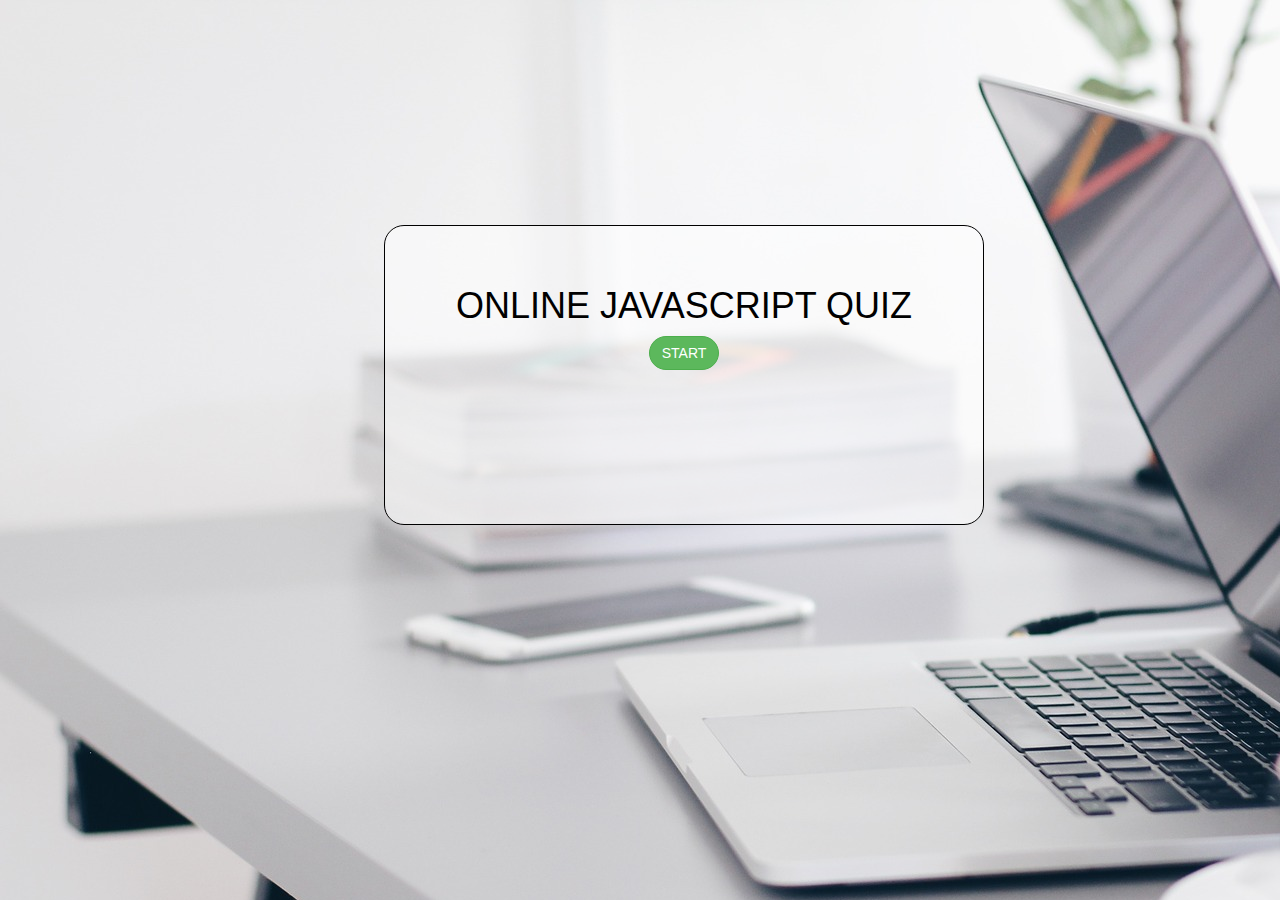
<file: index.html>
<!DOCTYPE html>
<html lang="en" dir="ltr">

<head>
  <meta charset="utf-8">
  <title>JAVASCRIPT-QUIZ</title>
  <link href="css/bootstrap.css" rel="stylesheet" type="text/css">
  <link href="css/styles.css" rel="stylesheet" type="text/css">
</head>

<body>
  <div class="container">
    <div class="quizContainer">


      <h1> Online JavaScript Quiz </h1>
      <div class="paragraph">
        <p> How good are you in Javascript? </p>
        <br>
        <p> Find out if you are the whizz-kid of JavaScript by doing this quiz! </p>


        <a id="wrapper" href="javascript.html">LET'S BEGIN</a>
      </div>
      <button id="hide" class="btn btn-success">START</button>
    </div>


  </div>
  <script src="./js/jquery.js"></script>
  <script src="./js/scripts.js"></script>
</body>

</html>
</file>
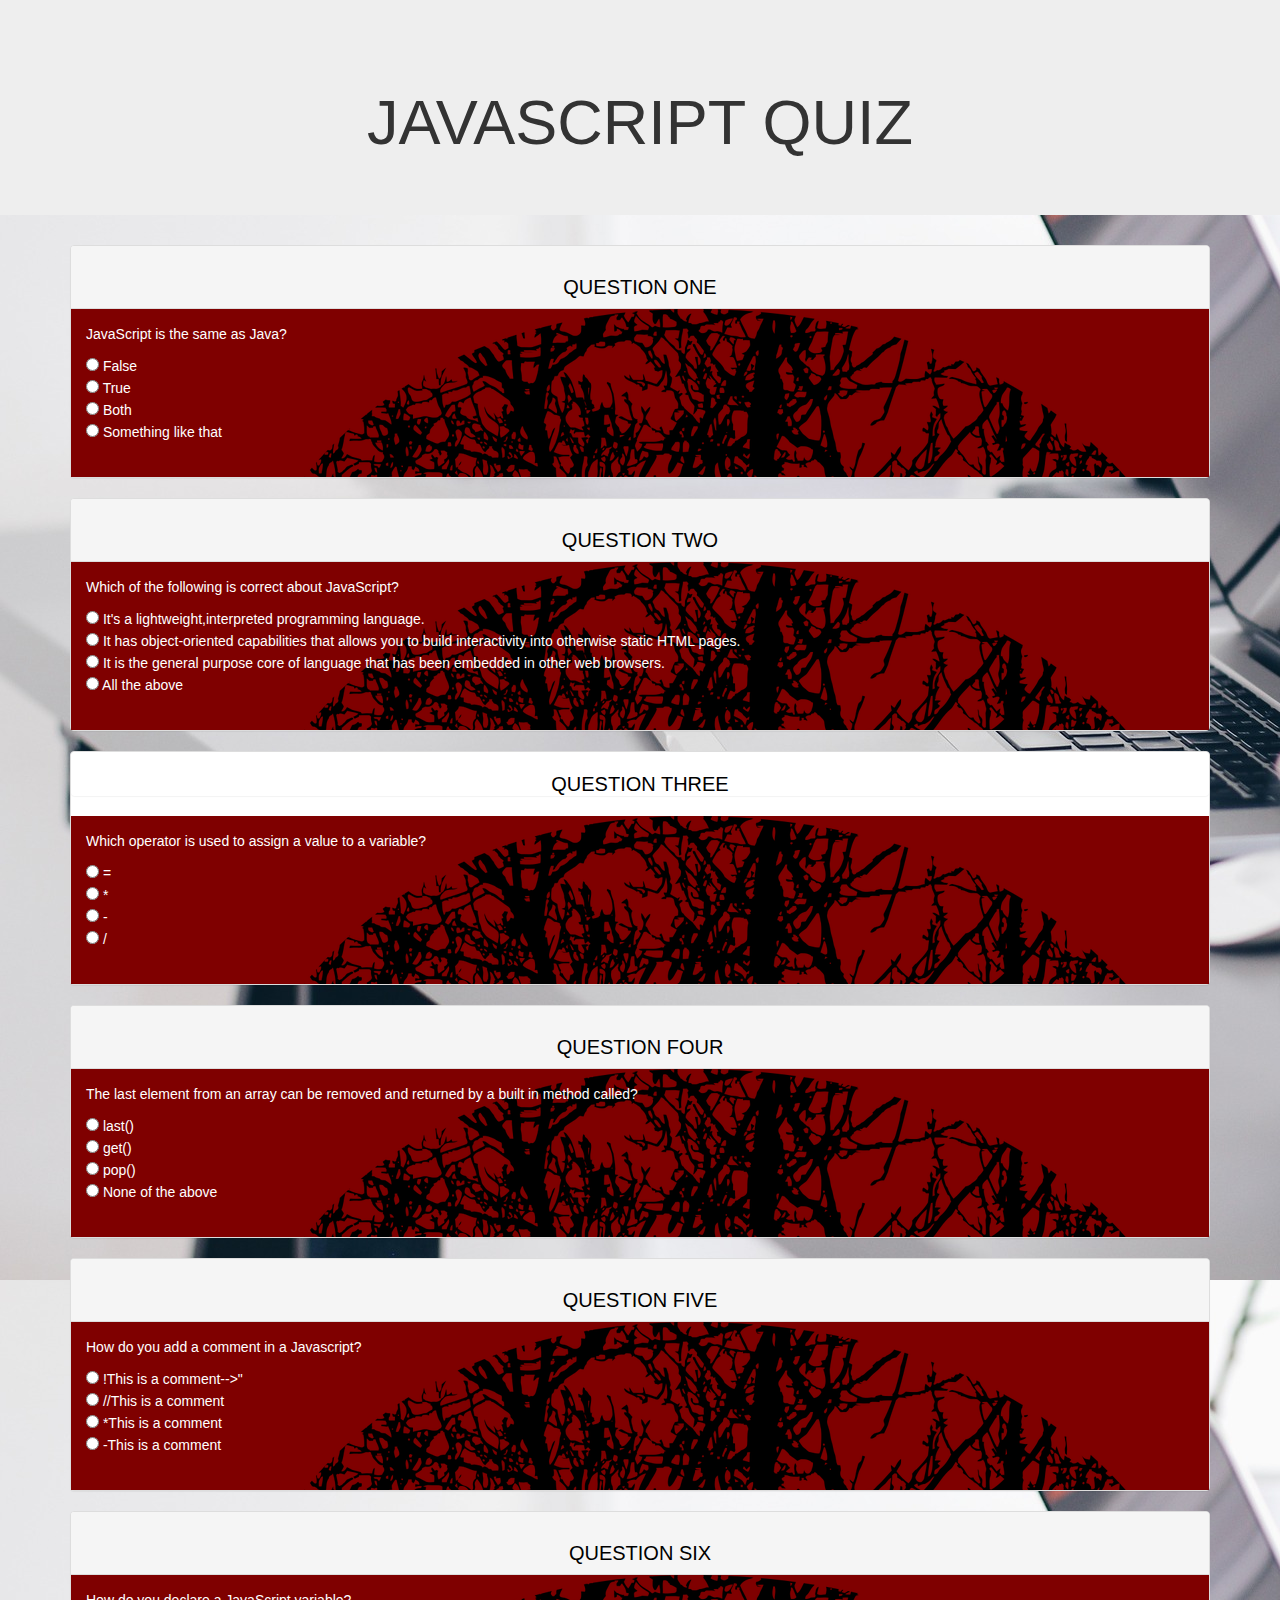
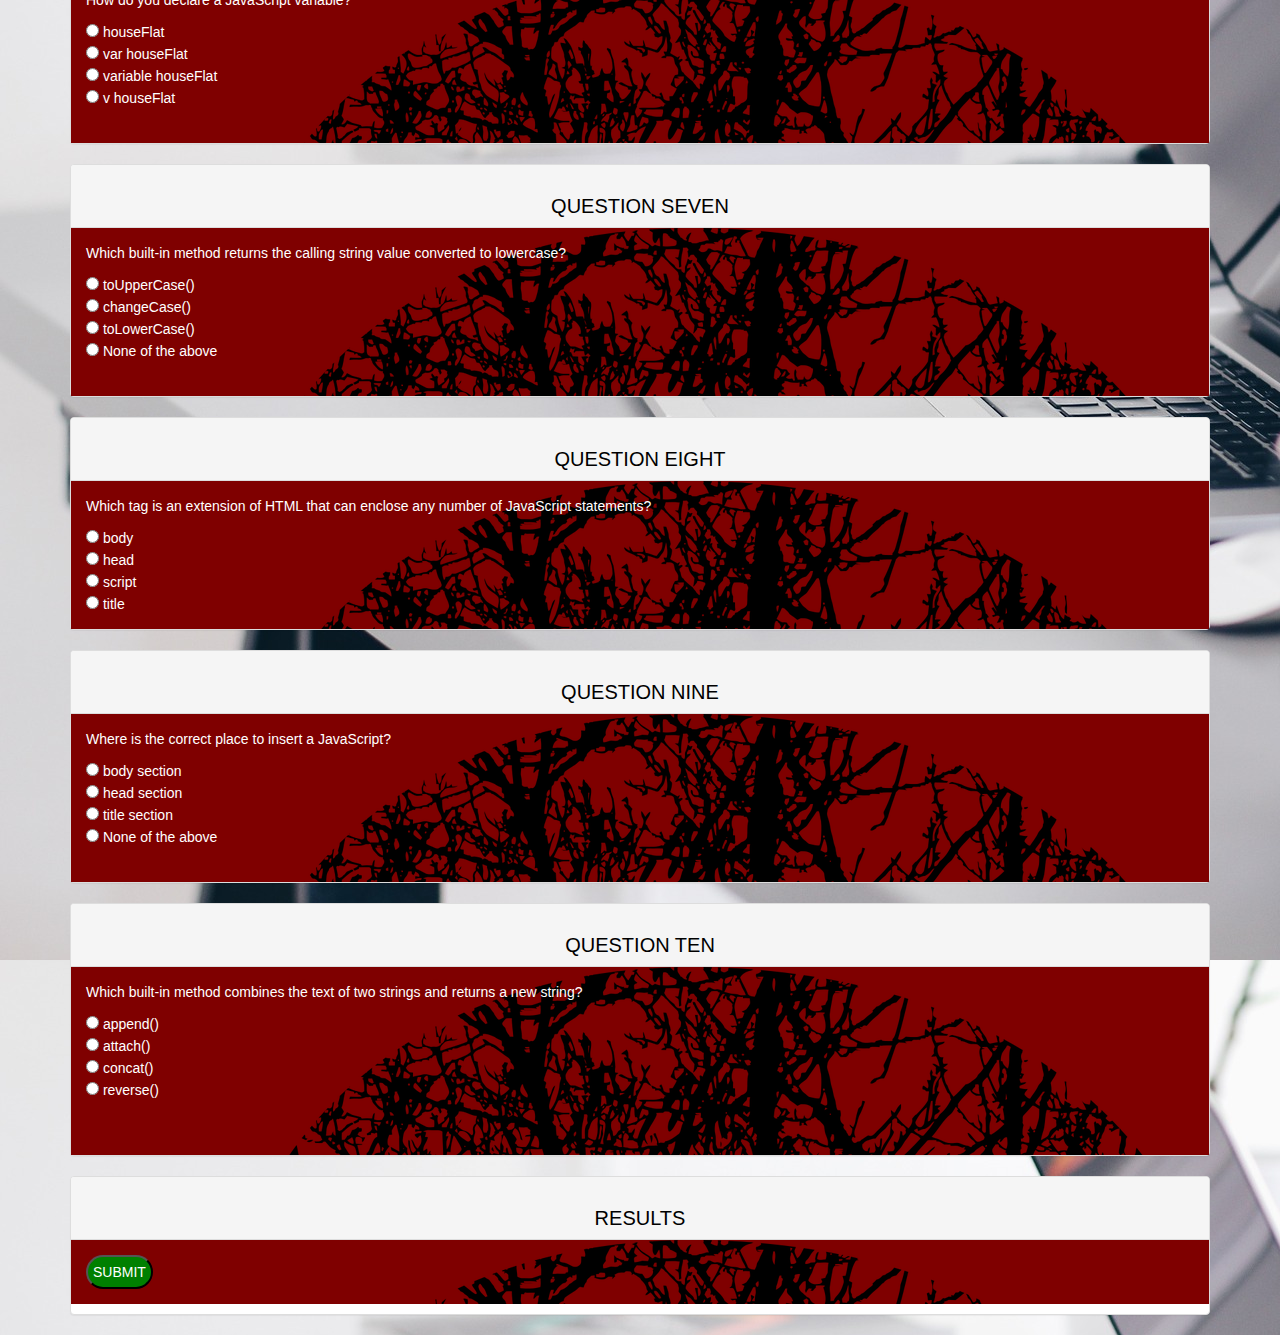
<file: javascript.html>
<!DOCTYPE html>
<html lang="en" dir="ltr">

<head>
  <meta charset="utf-8">
  <title>JavaScript-Quiz</title>
  <link href="css/bootstrap.css" rel="stylesheet" type="text/css">
  <link href="css/styles.css" rel="stylesheet" type="text/css">
  <script src="https://code.jquery.com/jquery-3.3.1.min.js" integrity="sha256-FgpCb/KJQlLNfOu91ta32o/NMZxltwRo8QtmkMRdAu8=" crossorigin="anonymous"></script>
  <script src="js/scripts.js"></script>
</head>


<body>

  <form id="test" name="test">
    <div class="jumbotron">
      <h1>JAVASCRIPT QUIZ</h1>
    </div>

    <div class="container">
      <div class="panel panel-default">
        <div class="panel-heading">
          <h1 class="panel-title"> QUESTION ONE</h1>
        </div>
        <div class="panel-body darkred">
          <p> JavaScript is the same as Java? </p>
          <input type="radio" id="multiplechoice" name="question1" value="A"> False <br>
          <input type="radio" id="multiplechoice" name="question1" value="B"> True <br>
          <input type="radio" id="multiplechoice" name="question1" value="C"> Both <br>
          <input type="radio" id="multiplechoice" name="question1" value="D"> Something like that <br>
          <br>
        </div>
      </div>

      <div class="panel panel-default">
        <div class="panel-heading">
          <h1 class="panel-title"> QUESTION TWO</h1>
        </div>
        <div class="panel-body darkred">
          <p> Which of the following is correct about JavaScript? </p>
          <input type="radio" id="multiplechoice" name="question2" value="A"> It's a lightweight,interpreted programming language. <br>
          <input type="radio" id="multiplechoice" name="question2" value="B"> It has object-oriented capabilities that allows you to build interactivity into otherwise static HTML pages. <br>
          <input type="radio" id="multiplechoice" name="question2" value="C"> It is the general purpose core of language that has been embedded in other web browsers. <br>
          <input type="radio" id="multiplechoice" name="question2" value="D"> All the above <br>
          <br>
        </div>
      </div>

      <div class="panel panel-default">
        <div class="panel heading">
          <h1 class="panel-title"> QUESTION THREE</h1>
        </div>
        <div class="panel-body darkred">
          <p> Which operator is used to assign a value to a variable? </p>
          <input type="radio" id="multiplechoice" name="question3" value="A"> = <br>
          <input type="radio" id="multiplechoice" name="question3" value="B"> * <br>
          <input type="radio" id="multiplechoice" name="question3" value="C"> - <br>
          <input type="radio" id="multiplechoice" name="question3" value="D"> / <br>
          <br>
        </div>
      </div>


      <div class="panel panel-default">
        <div class="panel-heading">
          <h1 class="panel-title"> QUESTION FOUR </h1>
        </div>
        <div class="panel-body darkred">
          <p> The last element from an array can be removed and returned by a built in method called? </p>
          <input type="radio" id="multiplechoice" name="question4" value="A"> last() <br>
          <input type="radio" id="multiplechoice" name="question4" value="B"> get() <br>
          <input type="radio" id="multiplechoice" name="question4" value="C"> pop() <br>
          <input type="radio" id="multiplechoice" name="question4" value="D"> None of the above <br>
          <br>
        </div>
      </div>


      <div class="panel panel-default">
        <div class="panel-heading">
          <h1 class="panel-title"> QUESTION FIVE </h1>
        </div>
        <div class="panel-body darkred">
          <p> How do you add a comment in a Javascript? </p>
          <input type="radio" id="multiplechoice" name="question5" value="A"> !This is a comment-->" <br>
          <input type="radio" id="multiplechoice" name="question5" value="B"> //This is a comment <br>
          <input type="radio" id="multiplechoice" name="question5" value="C"> *This is a comment <br>
          <input type="radio" id="multiplechoice" name="question5" value="D"> -This is a comment <br>

          <br>
        </div>
      </div>

      <div class="panel panel-default">
        <div class="panel-heading">
          <h1 class="panel-title"> QUESTION SIX </h1>
        </div>
        <div class="panel-body darkred">
          <p> How do you declare a JavaScript variable? </p>
          <input type="radio" id="multiplechoice" name="question6" value="A"> houseFlat <br>
          <input type="radio" id="multiplechoice" name="question6" value="B"> var houseFlat <br>
          <input type="radio" id="multiplechoice" name="question6" value="C"> variable houseFlat <br>
          <input type="radio" id="multiplechoice" name="question6" value="D"> v houseFlat <br>

          <br>
        </div>
      </div>


      <div class="panel panel-default">
        <div class="panel-heading">
          <h1 class="panel-title"> QUESTION SEVEN </h1>
        </div>
        <div class="panel-body darkred">
          <p> Which built-in method returns the calling string value converted to lowercase? </p>
          <input type="radio" id="multiplechoice" name="question7" value="A"> toUpperCase() <br>
          <input type="radio" id="multiplechoice" name="question7" value="B"> changeCase() <br>
          <input type="radio" id="multiplechoice" name="question7" value="C"> toLowerCase() <br>
          <input type="radio" id="multiplechoice" name="question7" value="D"> None of the above <br>

          <br>
        </div>
      </div>

      <div class="panel panel-default">
        <div class="panel-heading">
          <h1 class="panel-title"> QUESTION EIGHT </h1>
        </div>
        <div class="panel-body darkred">
          <p> Which tag is an extension of HTML that can enclose any number of JavaScript statements? </p>
          <input type="radio" id="multiplechoice" name="question8" value="A"> body <br>
          <input type="radio" id="multiplechoice" name="question8" value="B"> head <br>
          <input type="radio" id="multiplechoice" name="question8" value="C"> script <br>
          <input type="radio" id="multiplechoice" name="question8" value="D"> title <br>

        </div>
      </div>


      <div class="panel panel-default">
        <div class="panel-heading">
          <h1 class="panel-title"> QUESTION NINE </h1>
        </div>
        <div class="panel-body darkred">

          <p> Where is the correct place to insert a JavaScript? </p>
          <input type="radio" id="multiplechoice" name="question9" value="A"> body section <br>
          <input type="radio" id="multiplechoice" name="question9" value="B"> head section <br>
          <input type="radio" id="multiplechoice" name="question9" value="C"> title section <br>
          <input type="radio" id="multiplechoice" name="question9" value="D"> None of the above <br>

          <br>
        </div>
      </div>

      <div class="panel panel-default">
        <div class="panel-heading">
          <h1 class="panel-title"> QUESTION TEN </h1>
        </div>
        <div class="panel-body darkred">
          <p> Which built-in method combines the text of two strings and returns a new string? </p>
          <input type="radio" id="multiplechoice" name="question10" value="A"> append() <br>
          <input type="radio" id="multiplechoice" name="question10" value="B"> attach() <br>
          <input type="radio" id="multiplechoice" name="question10" value="C"> concat() <br>
          <input type="radio" id="multiplechoice" name="question10" value="D"> reverse() <br>
          <br>
          <br>
        </div>
      </div>


      <div class="panel panel-default">
        <div class="panel-heading">
          <h1 class="panel-title"> RESULTS </h1>
        </div>
        <div class="panel-body darkred">
          <input id="wrapper-submitted" type="button" value="SUBMIT" onclick="check();">
        </div>


        <div id="after_submit">

          <p id="message"></p>
          <p id="number_correct"></p>
        </div>
      </div>
    </div>


    </div>




  </form>
</body>

</html>
</file>
<file: css/styles.css>
body {
  font-family: sans-serif;
  background-image: url("../images/laptop.jpg");
}

.quizContainer {
  height: 300px;
  width: 600px;
  position: absolute;
  top: 25%;
  bottom: 50%;
  right: 30%;
  left: 30%;
  transform: rotateX(-50%) rotateY(-50%);
  background: rgba(255, 255, 255, 0.5);
  padding: 20px;
  border: 1px solid #000000;
  border-radius: 20px;
  box shadow: 0 0 8px 3px #fff;
  text-align: center;
}

h1 {
  padding-top: 20px;
  text-align: center;
  font-size: 36px;
  text-transform: uppercase;
  color: #000000;
}

.paragraph {
  display: none;
  font-size: 20px;
  text-align: center;
}

#hide {
  text-align: center;
  border-radius: 20px;
}

#wrapper {
  background-color: rgba(0, 15, 0);
  text-decoration: none;
  border-radius: 30px;
  cursor: pointer;
  margin-left: 45%;
  padding: 5px;
  text-align: center;
  color: #fff;
}

#wrapper:hover {
  background: #000000;
  color: #fff;
}

#wrapper-submitted {
  background-color: green;
  text-decoration: none;
  border-radius: 30px;
  cursor: pointer;
  margin-left: 30%%;
  padding: 5px;
  text-align: center;
  color: #fff;
}

#wrapper-submitted:hover {
  background: #000000;
  color: #fff;
}

.jumbotron {
  text-align: center;
}

.panel-title {
  text-align: center;
  color: black;
}

.panel-heading {
  background-color: black;
  color: black;
}

.panel-body {
  text-align: center;
  background-color: rgba(255, 255, 255, 0.5);
}

.darkred {
  background-color: #7F0000;
  color: white;
  text-align: left;
  background-image: url("../images/back.png");
}

#after_submit {
  visibility: hidden;
}

#message {
  font-size: 20px;
  text-align: center;
}

#number_correct {
  font-size: 20px;
  text-align: center;
}

.darkness {
  background-color: #000000;
  color: white;
}

@media only screen and (max-width: 768px) {
  .quizContainer {
    height: 500px;
    width: 300px;
    position: relative;
    top: 5%;
    bottom: 5%;
    right: 5%;
    left: 5%;
    transform: rotateX(-50%) rotateY(-50%);
    background: rgba(255, 255, 255, 0.5);
    padding: 20px;
    border: 1px solid #000000;
    border-radius: 20px;
    box shadow: 0 0 8px 3px #fff;
    text-align: center;
  }

  #wrapper {
    background-color: red;
    text-decoration: none;
    border-radius: 30px;
    cursor: pointer;
    margin-left: 5%;
    padding: 5px;
    text-align: center;
  }

  #wrapper:hover {
    background: #000000;
    color: red;
  }
}
}
</file>
